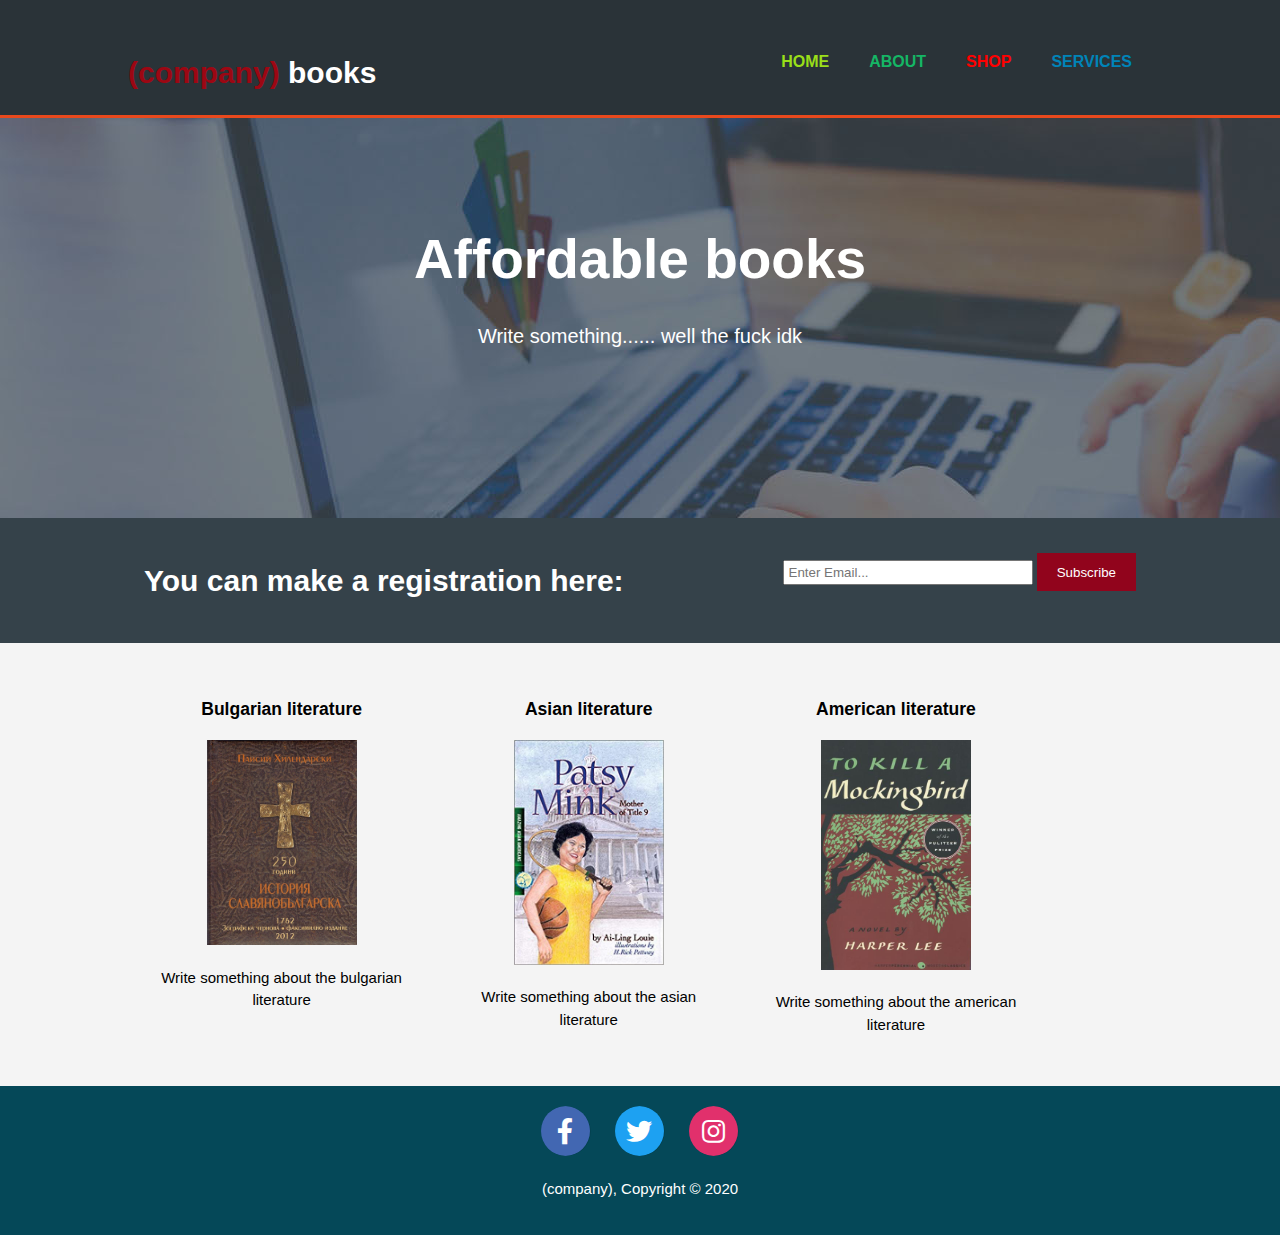
<file: BooksWeb/index.html>
<!DOCTYPE html>
<html>
    <head>
        <meta charset="utf-8">
        <meta name="viewport" content="width=device-width">
        <meta name="description" content="Affordable books">
        <meta name="keywords" content="books, reading, cheap">
        <meta name="author" content="George K.">

        <title>Company | Welcome</title>
        <link rel="stylesheet" href="./css/style.css" >
		<link href='./fontawesome/css/all.min.css' rel='stylesheet' type='text/css'>
    </head>
    <body>
        <header>
            <div class="container">
                <div id="branding">
                    <h1><span class="highlight">(company)</span> books</h1>
                </div>
                <nav>
                    <ul>
                        <li class="current"><a href="index.html" >Home</a></li>
                        <li class="secondCurr"><a href="about.html" >About</a></li>
                        <li class="thirdCurr"><a href="shop.html" >Shop</a></li>
                        <li class="fourthCurr"><a href="services.html" >Services</a></li>
                    </ul>
                </nav>
            </div>

        </header>

        <section id="showcase">
            <div class="container">
                <h1>Affordable books</h1>
                <p>Write something...... well the fuck idk</p>
            </div>
        </section>

        <!-- TODO: when button subscribe is clicked open About page where is the registration and from the mail container transfer to the regis
            container  -->

        <section id="subscripiton">
            <div class="container">
                <h1>You can make a registration here:</h1>
                <form method="get" action="./registration.html">
                    <input type="email" placeholder="Enter Email...">
                    <input type="submit" class="button_1" value="Subscribe">
                </form>
            </div>
        </section>


        <section id="boxes">
            <div class="container">
                <div class="box">

                    <h3>Bulgarian literature</h3>
                    <img src="./Images/bulgarian_book.jpg">
                    <p>Write something about the bulgarian literature</p>
                </div>

                <div class="box">

                    <h3>Asian literature</h3>
                    <img src="./Images/asian_book.jpg">
                    <p>Write something about the asian literature</p>
                </div>

                <div class="box">

                    <h3>American literature</h3>
                    <img src="./Images/american_book.jpg">
                    <p>Write something about the american literature</p>
                </div>

            </div>
        </section>

        <footer>
            <div class="socials">
                <div class="button">
                    <a href="https://www.facebook.com"><i class="fab fa-facebook-f"></i><span>Facebook</span></a>
                </div>
                <div class="button">
                	<a href="https://www.twitter.com"><i class="fab fa-twitter"></i><span>Twitter</span></a>
                </div>
                <div class="button">
                    <a href="https://www.instagram.com"><i class="fab fa-instagram"></i><span>Instagram</span></a>
                </div>
            </div>
            <p>(company), Copyright &copy; 2020</p>
        </footer>
    </body>
</html>
</file>
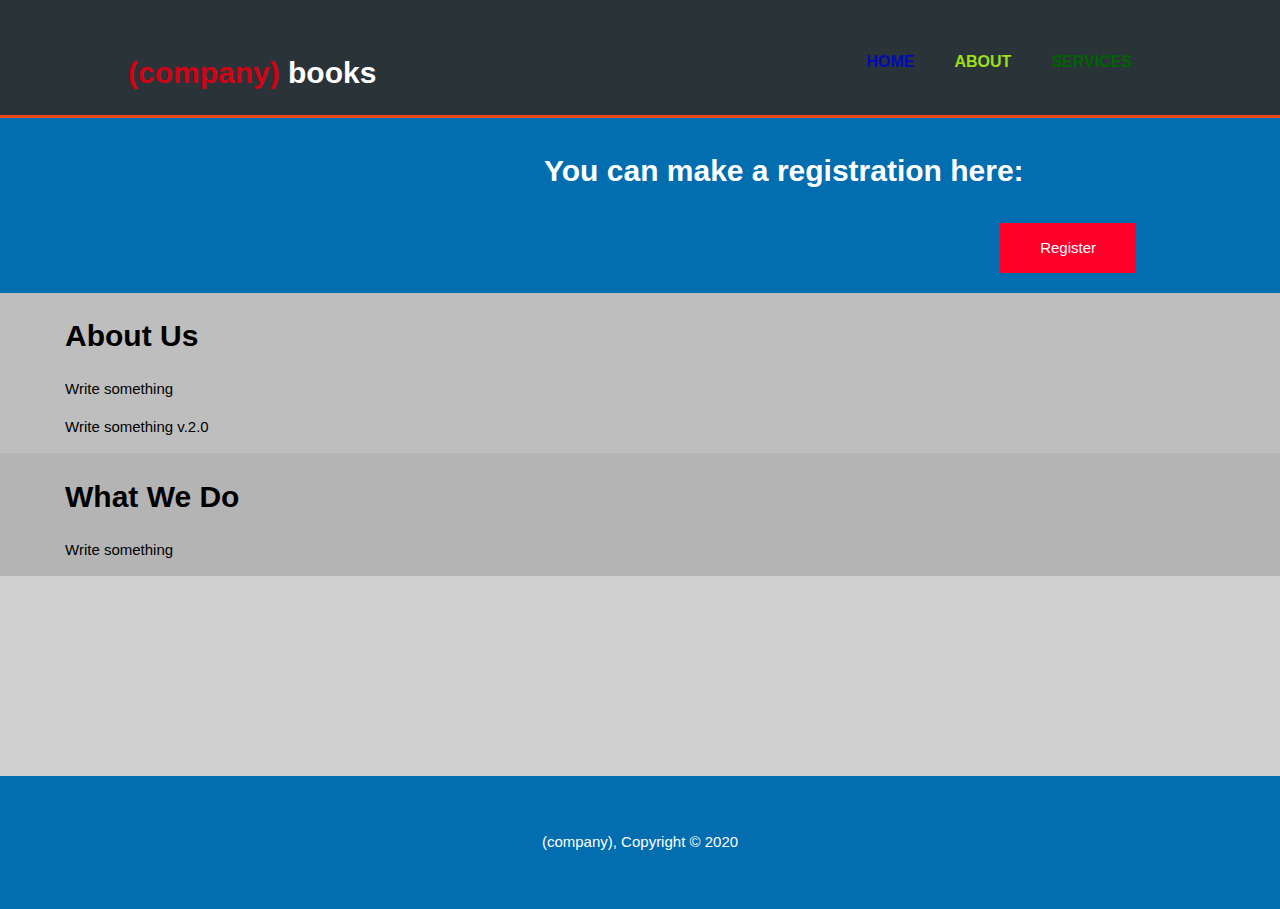
<file: BooksWeb/about.html>
<!DOCTYPE html>
<html>
  <head>
    <meta charset="utf-8">
    <meta name="viewport" content="width=device-width">
        <meta name="description" content="Affordable books">
        <meta name="keywords" content="books, reading, cheap">
        <meta name="author" content="George K.">
    <title>Company | About</title>
    <link rel="stylesheet" href="./css/aboutStyle.css">
  </head>
  <body>
    <header>
      <div class="container">
        <div id="branding">
          <h1><span class="highlight">(company)</span> books</h1>
        </div>
        <nav>
          <ul>
            <li class="currHome"><a href="index.html">Home</a></li>
            <li class="current"><a href="about.html">About</a></li>
            <li class="currServices"><a href="services.html">Services</a></li>
          </ul>
        </nav>
      </div>
    </header>

    <section id="subscripiton">
      <div class="container">
        <h1>You can make a registration here:</h1>
        <form>
            <a class="button_1" href="registration.html">
                Register
            </a>
        </form>
      </div>
    </section>

    <section id="main-about">
      <div class="container">
        <article id="main-col">
          <h1 class="page-title">About Us</h1>
          <p>
            Write something
          </p>
          <p class="dark">
            Write something v.2.0
          </p>
        </article>
      </div>
    </section>

    <section id="main-what_we_do">
      <div class="container">
        <article id="main-col">
          <h1 class="page-title">What We Do</h1>
          <p>
            Write something
          </p>
        </article>
      </div>
    </section>

    <footer>
        <p>(company), Copyright &copy; 2020</p>
    </footer>
  </body>
</html>
</file>
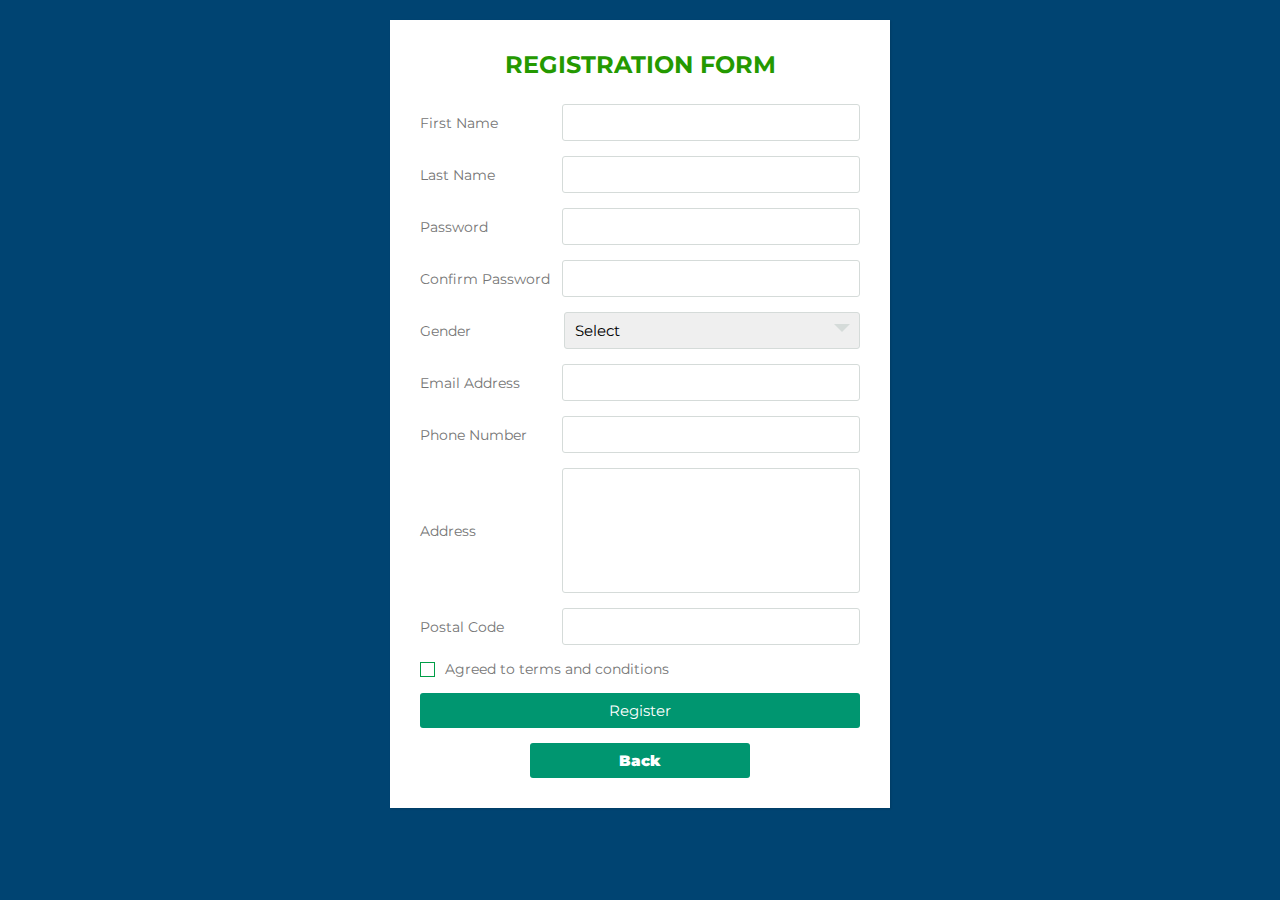
<file: BooksWeb/registration.html>
<!DOCTYPE html>
<html lang="en">
<head>
	<meta charset="UTF-8">
  <meta name="viewport" content="width=device-width, initial-scale=1.0">
	<title>Registration Form</title>
	<link rel="stylesheet" href="./css/registrationStyle.css">
</head>
<body>

<div class="wrapper">
    <div class="title">
      Registration Form
    </div>
    <div class="form">
       <div class="inputfield">
          <label>First Name</label>
          <input type="text" class="input">
       </div>  
        <div class="inputfield">
          <label>Last Name</label>
          <input type="text" class="input">
       </div>  
       <div class="inputfield">
          <label>Password</label>
          <input type="password" class="input">
       </div>  
      <div class="inputfield">
          <label>Confirm Password</label>
          <input type="password" class="input">
       </div> 
        <div class="inputfield">
          <label>Gender</label>
          <div class="custom_select">
            <select>
              <option value="">Select</option>
              <option value="male">Male</option>
              <option value="female">Female</option>
            </select>
          </div>
       </div> 
        <div class="inputfield">
          <label>Email Address</label>
          <input type="text" class="input">
       </div> 
       <div class="inputfield">
        <label>Phone Number</label>
        <input type="text" class="input">
     </div> 
    <div class="inputfield">
        <label>Address</label>
        <textarea class="textarea"></textarea>
     </div> 
    <div class="inputfield">
        <label>Postal Code</label>
        <input type="text" class="input">
     </div> 
      <div class="inputfield terms">
          <label class="check">
            <input type="checkbox">
            <span class="checkmark"></span>
          </label>
          <p>Agreed to terms and conditions</p>
       </div> 
      <div class="inputfield">
        <input type="submit" value="Register" class="btn">
        
      </div>
      <div class="inputfield">
        <a class="btn1" href="index.html">
          Back
      </a>
      </div>
    </div>
</div>	
	
</body>
</html>
</file>
<file: BooksWeb/css/style.css>
*{
    box-sizing: border-box;
    font-family: 'Poppins', sans-serif;
	transition: width 0.5s ease-out;
}

body{
    display: inline - block;
    font-family: Arial, Helvetica, sans-serif;
    font-size: 15px;
    line-height: 1.5;
    padding: 0;
    margin: 0;
    cursor: pointer;
    background-color:#f4f4f4;
    box-shadow: 0px 10px 10px rgba(0, 0, 0, 0.1);
    transition: all 0.3s ease-out;
    /* SAME AS THE TOP ONE */
   /* font: 15px/1.5 Arial, Helvetica, sans-serif;*/
}

a {
	text-decoration: none;
}

/* Global */
.container{
    width: 80%;
    margin: auto;
    overflow: hidden;
}

ul
{
    margin:0;
    padding:0;
}

.button_1
{
    height: 38px;
    background: #91041c;
    border: none;
    padding-left: 20px;
    padding-right: 20px;
    color: #ffffff;
}
/*header - element
.header - class
#header - id */


/* Header **/

header{
    background-color:#2a3338;
    color: #ffffff;
    padding-top: 30px;
    min-height: 70px;
    border-bottom: #e8491d 3px solid;
}

header a
{
    color: #ffffff;
    text-decoration: none;
    text-transform: uppercase;
    font-size: 16px;
}

header li
{
   float: left;
   display: inline;
   padding: 0 20px 0 20px;
}

header #branding
{
    float: left;
}

header #braind h1
{
    margin: 0;
}

header nav
{
    float: right;
    margin-top: 20px;
}

header .highlight
{
    color: rgb(156, 7, 19);
    font-weight: bold;
}

header .current a
{
    color:rgb(154, 223, 25);
    font-weight: bold;
}

header .secondCurr a
{
    color:rgb(21, 182, 101);
    font-weight: bold;
}

header  .thirdCurr a
{
    color: red;
    font-weight: bold;
}

header  .fourthCurr a
{
    color: rgb(0, 132, 184);
    font-weight: bold;
}

header a:hover
{
    color: #cccccc;
    font-weight: bold;
}


/* Showcase */
#showcase
{
    min-height: 400px;
    background: url('../Images/book_showcase.jpg') no-repeat 0 -400px;
    text-align: center;
    color: #ffffff;
}

#showcase h1
{
    margin-top: 100px;
    font-size: 55px;
    margin-bottom: 10px;
}

#showcase p{
    font-size: 20px;
}


/*Subscription*/

#subscripiton
{
    padding: 20px;
    color: #ffffff;
    background: #35424a;
}

#subscripiton h1{
    float: left;
}

#subscripiton form{
    float: right;
    margin-top: 15px;
}

#subscripiton input[type = "email"]
{
    padding: 4px;
    height: 25px;
    width: 250px;
}

/*Boxes*/

#boxes{
    margin-top: 20px;
}

#boxes .box
{
    float: left;
    text-align: center;
    width: 30%;
    padding: 15px;
}

#boxes .box img
{
    width: 150px;
}

/* 	Added text-decoration none for all anchors/links (lines 22-24)
 	if needed, change text-decoration only in local scope */

footer
{
    padding: 20px;
    margin-top: 20px;
    color: #ffffff;
    background-color: rgb(5, 72, 88);
    text-align: center;
	white-space: nowrap;
}

footer .socials {
	margin: 0 auto;
}

footer .socials .button {
	transition: width 0.5s ease-out;
	margin: 0px 10px;
	display: inline-block;
	border-radius: 50px;
	width: 50px;
	overflow: hidden;
	text-align: left;
}

footer .socials .button i {
	line-height: 50px;
	margin-left: -1px;
	text-align: center;
	color: white;
	width: 50px;
	font-size: 26px;
	border-radius: 100%;
	box-shadow: 1px 1px rgba(0, 0, 0, 0.1);
}

footer .socials .button span {
	margin: 0px 20px 0px 10px;
	font-size: 22px;
	color: rgba(0,0,0,0);
}

footer .socials .button:nth-child(1) i{background-color: #4267B2;}
footer .socials .button:nth-child(2) i{background-color: #1DA1F2;}
footer .socials .button:nth-child(3) i{background-color: #E1306C;}

footer .socials .button:nth-child(1):hover span{color: #4267B2;}
footer .socials .button:nth-child(2):hover span{color: #1DA1F2;}
footer .socials .button:nth-child(3):hover span{color: #E1306C;}

footer .socials .button:hover {
	transition: width 0.5s ease-out;
	background-color: white;
	width: auto;
	/* max-width: 200px; */
}
</file>
<file: BooksWeb/css/aboutStyle.css>
body{
    font-family: Arial, Helvetica, sans-serif;
    font-size: 15px;
    line-height: 1.5;
    padding: 0;
    margin: 0;

    background-color: rgb(207, 207, 207);

    /* SAME AS THE TOP ONE */
   /* font: 15px/1.5 Arial, Helvetica, sans-serif;*/
}

a {
	text-decoration: none;
}

/* Global */
.container{
    width: 80%;
    margin: auto;
    overflow: hidden;
}

ul
{
    margin:0;
    padding:0;
}

.button_1
{
	display: inline-block;
	vertical-align: middle;
	/* align-content: center; */
	/* justify-content: center; */
	padding: 10px;
    line-height: 30px;
    background: #ff002b;
    border: none;
    padding-left: 40px;
    padding-right: 40px;
    color: #ffffff;
}


/*header - element
.header - class
#header - id */

/* Header **/

header{
    background-color:#2a3338;
    color: #ffffff;
    padding-top: 30px;
    min-height: 70px;
    border-bottom: #e8491d 3px solid;
}

header a
{
    color: #ffffff;
    text-decoration: none;
    text-transform: uppercase;
    font-size: 16px;
}

header li
{
   float: left;
   display: inline;
   padding: 0 20px 0 20px;
}

header #branding
{
    float: left;
}

header #braind h1
{
    margin: 0;
}

header nav
{
    float: right;
    margin-top: 20px;
}

header .highlight
{
    color: rgb(209, 3, 20);
    font-weight: bold;
}

header .current a
{
    color:rgb(154, 223, 25);
    font-weight: bold;
}

header .currHome a
{
    color:rgb(0, 12, 179);
    font-weight: bold;
}

header .currServices a
{
    color: darkgreen;
    font-weight: bold;
}

header a:hover
{
    color: #cccccc;
    font-weight: bold;
}

/*Subscription*/

#subscripiton
{
    padding: 20px;
    color: #ffffff;
    background: #026daf;
}

#subscripiton h1{
    float: left;
    margin-top: 10px;
    margin-left: 400px;
}

#subscripiton form{
    float:  right;
    margin-top: 10px;
    margin-left: 50px;
}

#main-about{

    margin-left: -70px;
    background-color:rgb(190, 190, 190);
    text-align: left;

}


#main-what_we_do{

    margin-left: -70px;
    background-color:rgb(180, 180, 180);
    text-align: left;

}

footer
{
    padding: 40px;
    margin-top: 200px;
    color: #ffffff;
    background-color: #026daf;
    text-align: center;

}
</file>
<file: BooksWeb/css/registrationStyle.css>
@import url('https://fonts.googleapis.com/css?family=Montserrat:400,700&display=swap');

*{
  margin: 0;
  padding: 0;
  box-sizing: border-box;
  font-family: 'Montserrat', sans-serif;
}
body{
  background: #004472;
  padding: 0 10px;
}
.wrapper{
  max-width: 500px;
  width: 100%;
  background: #fff;
  margin: 20px auto;
  box-shadow: 1px 1px 2px rgba(0,0,0,0.125);
  padding: 30px;
}

.wrapper .title{
  font-size: 24px;
  font-weight: 700;
  margin-bottom: 25px;
  color: #249900;
  text-transform: uppercase;
  text-align: center;
}

.wrapper .form{
  width: 100%;
}

.wrapper .form .inputfield{
  margin-bottom: 15px;
  display: flex;
  align-items: center;
}

.wrapper .form .inputfield label{
   width: 200px;
   color: #757575;
   margin-right: 10px;
  font-size: 14px;
}

.wrapper .form .inputfield .input,
.wrapper .form .inputfield .textarea{
  width: 100%;
  outline: none;
  border: 1px solid #d5dbd9;
  font-size: 15px;
  padding: 8px 10px;
  border-radius: 3px;
  transition: all 0.3s ease;
}

.wrapper .form .inputfield .textarea{
  width: 100%;
  height: 125px;
  resize: none;
}

.wrapper .form .inputfield .custom_select{
  position: relative;
  width: 100%;
  height: 37px;
}

.wrapper .form .inputfield .custom_select:before{
  content: "";
  position: absolute;
  top: 12px;
  right: 10px;
  border: 8px solid;
  border-color: #d5dbd9 transparent transparent transparent;
  pointer-events: none;
}

.wrapper .form .inputfield .custom_select select{
  -webkit-appearance: none;
  -moz-appearance:   none;
  appearance:        none;
  outline: none;
  width: 100%;
  height: 100%;
  border: 0px;
  padding: 8px 10px;
  font-size: 15px;
  border: 1px solid #d5dbd9;
  border-radius: 3px;
}


.wrapper .form .inputfield .input:focus,
.wrapper .form .inputfield .textarea:focus,
.wrapper .form .inputfield .custom_select select:focus{
  border: 1px solid #000e5f;
}

.wrapper .form .inputfield p{
   font-size: 14px;
   color: #757575;
}
.wrapper .form .inputfield .check{
  width: 15px;
  height: 15px;
  position: relative;
  display: block;
  cursor: pointer;
}
.wrapper .form .inputfield .check input[type="checkbox"]{
  position: absolute;
  top: 0;
  left: 0;
  opacity: 0;
}
.wrapper .form .inputfield .check .checkmark{
  width: 15px;
  height: 15px;
  border: 1px solid #009e47;
  display: block;
  position: relative;   
}
.wrapper .form .inputfield .check .checkmark:before{
  content: "";
  position: absolute;
  top: 1px;
  left: 2px;
  width: 5px;
  height: 2px;
  border: 2px solid;
  border-color: transparent transparent #fff #fff;
  transform: rotate(-45deg);
  display: none;
}
.wrapper .form .inputfield .check input[type="checkbox"]:checked ~ .checkmark{
  background: #d10000;
}

.wrapper .form .inputfield .check input[type="checkbox"]:checked ~ .checkmark:before{
  display: block;
}

.wrapper .form .inputfield .btn{
  width: 100%;
   padding: 8px 10px;
  font-size: 15px; 
  border: 0px;
  background:  #009670;
  color: #fff;
  cursor: pointer;
  border-radius: 3px;
  outline: none;
}

.wrapper .inputfield .btn1{
  margin-left: 110px;
  width: 50%;
   padding: 8px 10px;
  font-size: 15px; 
  border: 0px;
  background:  #009670;
  color: #fff;
  font-weight: 1000;
  cursor: pointer;
  border-radius: 3px;
  outline: none;
  text-align: center;
  text-decoration: none;
}

.wrapper .form .inputfield .btn:hover{
  background: #82cce2;
}

.wrapper .inputfield .btn1:hover{
  background: #82cce2;
}

.wrapper .form .inputfield:last-child{
  margin-bottom: 0;
}


@media (max-width:420px) {
  .wrapper .form .inputfield{
    flex-direction: column;
    align-items: flex-start;
  }
  .wrapper .form .inputfield label{
    margin-bottom: 5px;
  }
  .wrapper .form .inputfield.terms{
    flex-direction: row;
  }
}
</file>
